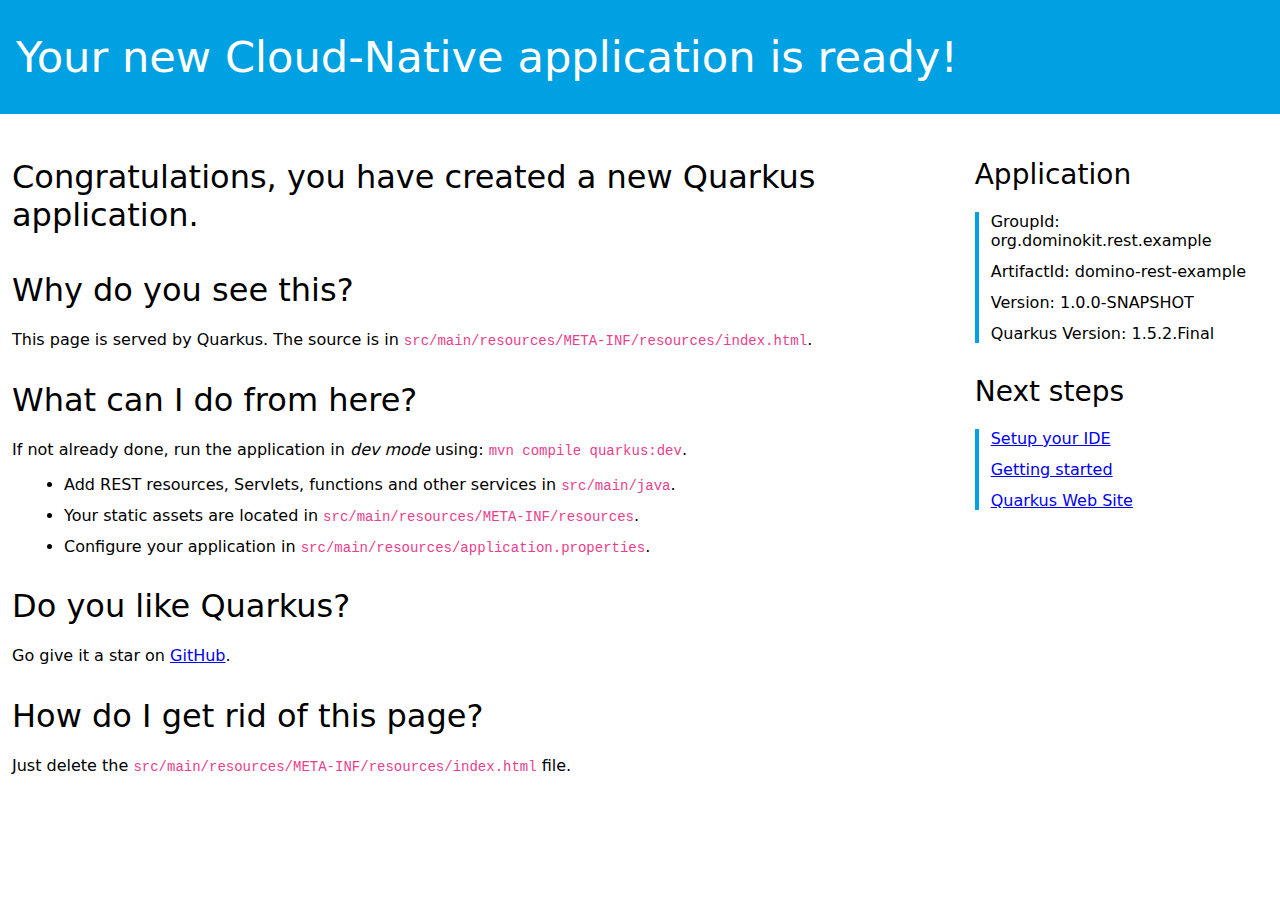
<file: domino-rest-example-server/src/main/resources/META-INF/resources/index.html>
<!DOCTYPE html>
<html lang="en">
<head>
    <meta charset="UTF-8">
    <title>domino-rest-example - 1.0.0-SNAPSHOT</title>
    <style>
        h1, h2, h3, h4, h5, h6 {
            margin-bottom: 0.5rem;
            font-weight: 400;
            line-height: 1.5;
        }

        h1 {
            font-size: 2.5rem;
        }

        h2 {
            font-size: 2rem
        }

        h3 {
            font-size: 1.75rem
        }

        h4 {
            font-size: 1.5rem
        }

        h5 {
            font-size: 1.25rem
        }

        h6 {
            font-size: 1rem
        }

        .lead {
            font-weight: 300;
            font-size: 2rem;
        }

        .banner {
            font-size: 2.7rem;
            margin: 0;
            padding: 2rem 1rem;
            background-color: #00A1E2;
            color: white;
        }

        body {
            margin: 0;
            font-family: -apple-system, system-ui, "Segoe UI", Roboto, "Helvetica Neue", Arial, sans-serif, "Apple Color Emoji", "Segoe UI Emoji", "Segoe UI Symbol", "Noto Color Emoji";
        }

        code {
            font-family: SFMono-Regular, Menlo, Monaco, Consolas, "Liberation Mono", "Courier New", monospace;
            font-size: 87.5%;
            color: #e83e8c;
            word-break: break-word;
        }

        .left-column {
            padding: .75rem;
            max-width: 75%;
            min-width: 55%;
        }

        .right-column {
            padding: .75rem;
            max-width: 25%;
        }

        .container {
            display: flex;
            width: 100%;
        }

        li {
            margin: 0.75rem;
        }

        .right-section {
            margin-left: 1rem;
            padding-left: 0.5rem;
        }

        .right-section h3 {
            padding-top: 0;
            font-weight: 200;
        }

        .right-section ul {
            border-left: 0.3rem solid #00A1E2;
            list-style-type: none;
            padding-left: 0;
        }

    </style>
</head>
<body>

<div class="banner lead">
    Your new Cloud-Native application is ready!
</div>

<div class="container">
    <div class="left-column">
        <p class="lead"> Congratulations, you have created a new Quarkus application.</p>

        <h2>Why do you see this?</h2>

        <p>This page is served by Quarkus. The source is in
            <code>src/main/resources/META-INF/resources/index.html</code>.</p>

        <h2>What can I do from here?</h2>

        <p>If not already done, run the application in <em>dev mode</em> using: <code>mvn compile quarkus:dev</code>.
        </p>
        <ul>
            <li>Add REST resources, Servlets, functions and other services in <code>src/main/java</code>.</li>
            <li>Your static assets are located in <code>src/main/resources/META-INF/resources</code>.</li>
            <li>Configure your application in <code>src/main/resources/application.properties</code>.
            </li>
        </ul>

        <h2>Do you like Quarkus?</h2>
        <p>Go give it a star on <a href="https://github.com/quarkusio/quarkus">GitHub</a>.</p>

        <h2>How do I get rid of this page?</h2>
        <p>Just delete the <code>src/main/resources/META-INF/resources/index.html</code> file.</p>
    </div>
    <div class="right-column">
        <div class="right-section">
            <h3>Application</h3>
            <ul>
                <li>GroupId: org.dominokit.rest.example</li>
                <li>ArtifactId: domino-rest-example</li>
                <li>Version: 1.0.0-SNAPSHOT</li>
                <li>Quarkus Version: 1.5.2.Final</li>
            </ul>
        </div>
        <div class="right-section">
            <h3>Next steps</h3>
            <ul>
                <li><a href="https://quarkus.io/guides/maven-tooling.html" target="_blank">Setup your IDE</a></li>
                <li><a href="https://quarkus.io/guides/getting-started.html" target="_blank">Getting started</a></li>
                <li><a href="https://quarkus.io" target="_blank">Quarkus Web Site</a></li>
            </ul>
        </div>
    </div>
</div>


</body>
</html>
</file>
